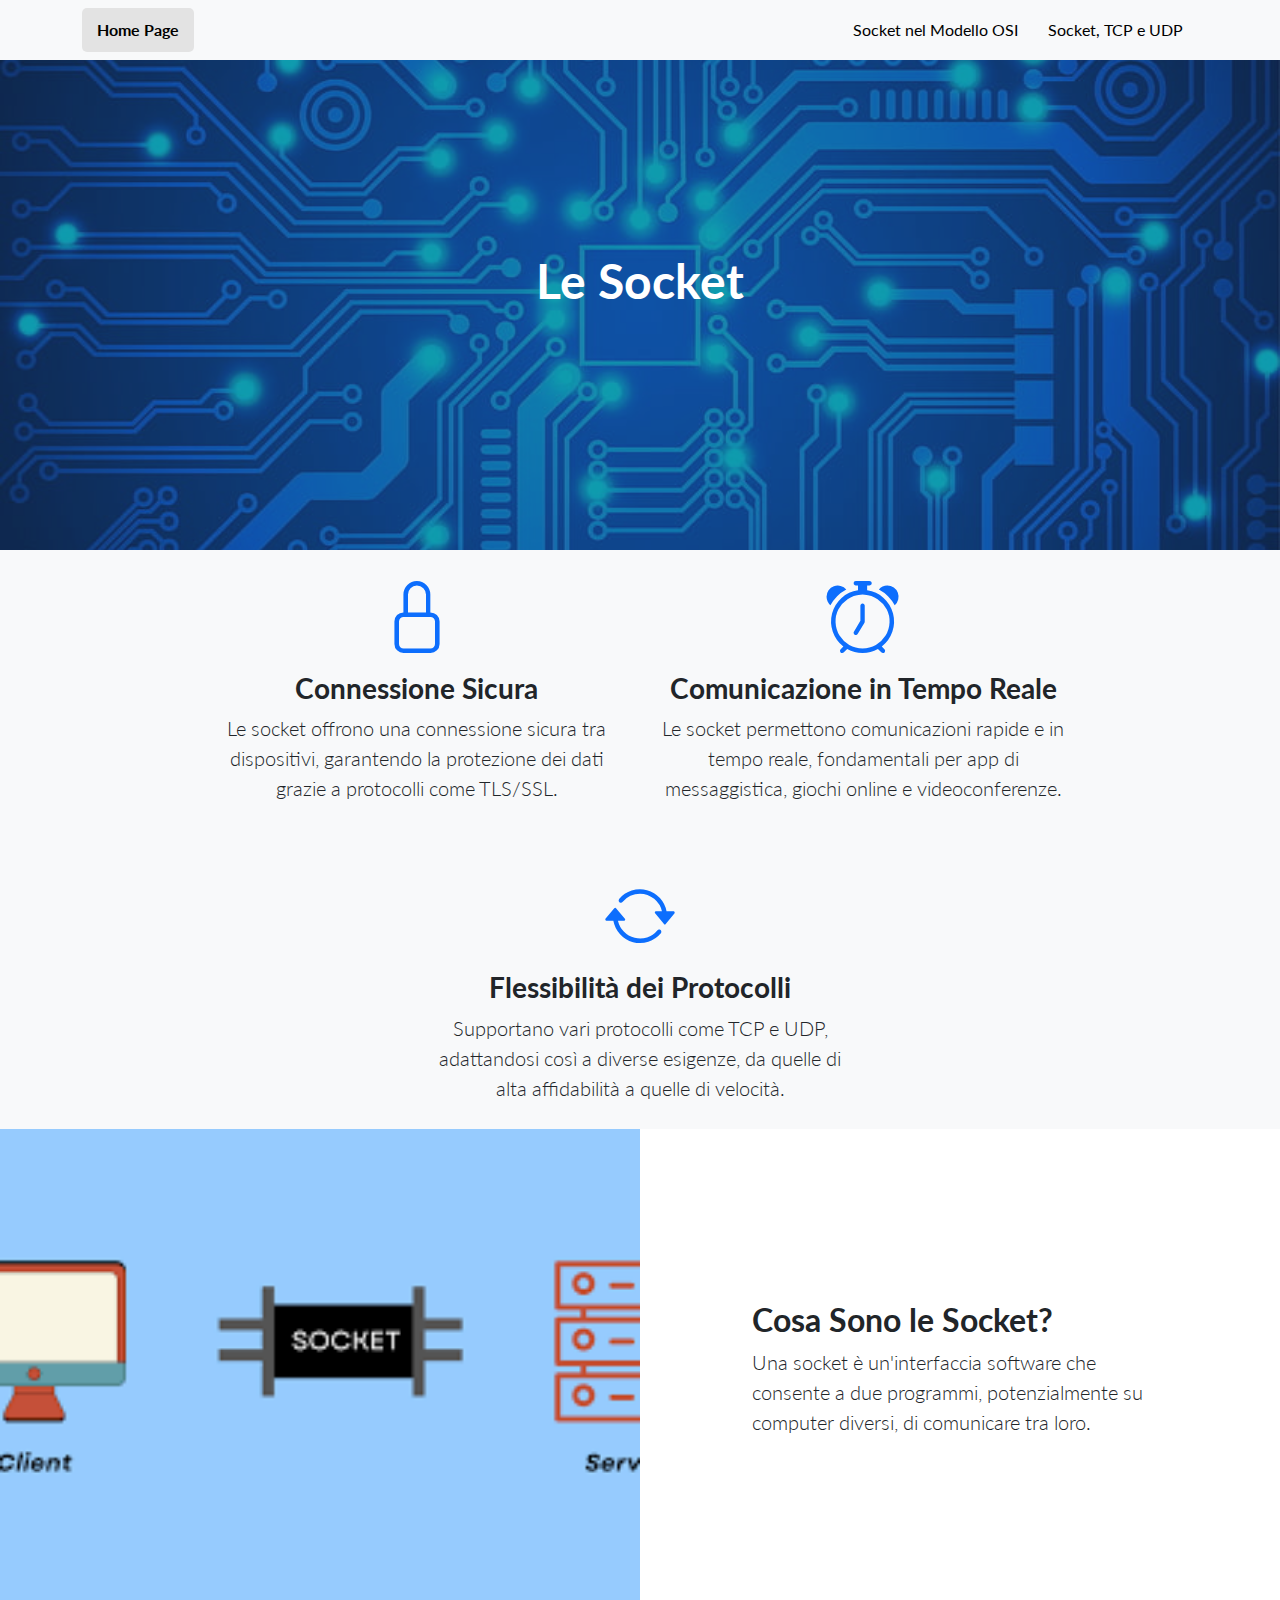
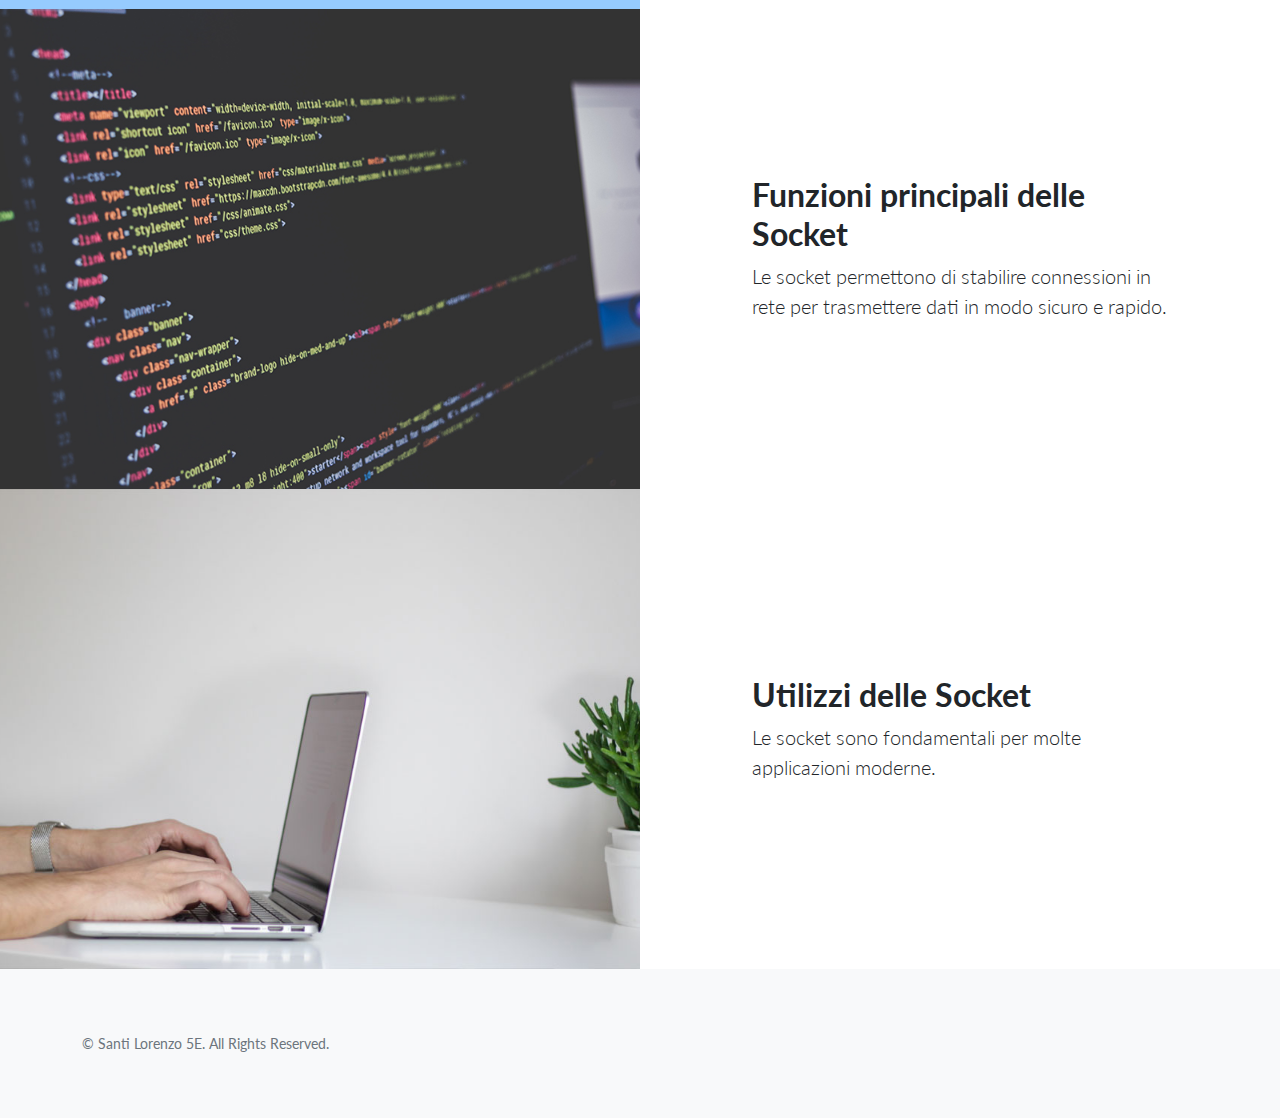
<file: SocketJson/index.html>
<!DOCTYPE html>
<html lang="en">
<head>
    <meta charset="utf-8" />
    <meta name="viewport" content="width=device-width, initial-scale=1, shrink-to-fit=no" />
    <title id="pageTitle">Le Socket</title>
    <!-- Favicon -->
    <link rel="icon" type="image/x-icon" href="assets/favicon.ico" />
    <!-- Bootstrap icons -->
    <link href="https://cdn.jsdelivr.net/npm/bootstrap-icons@1.5.0/font/bootstrap-icons.css" rel="stylesheet" />
    <!-- Google fonts -->
    <link href="https://fonts.googleapis.com/css?family=Lato:300,400,700" rel="stylesheet" />
    <!-- Core theme CSS (includes Bootstrap) -->
    <link href="style.css" rel="stylesheet" />
    <style>
        .navbar-custom {
            background-color: #f8f9fa;
        }

        .navbar-custom a, .navbar-custom .home-link {
            color: #000;
            text-decoration: none;
            padding: 10px 15px;
        }

        .navbar-custom .home-link {
            background-color: #e3e3e3;
            font-weight: bold;
            border-radius: 5px;
        }

        .navbar-custom a:hover, .navbar-custom .home-link:hover {
            background-color: #007bff;
            color: white;
            border-radius: 5px;
        }

        .showcase-img {
            background-size: cover;
            background-position: center center;
            height: 100%;
            min-height: 300px;
        }
    </style>
</head>
<body>
    <!-- Navigation -->
    <nav class="navbar navbar-custom static-top">
        <div class="container">
            <span class="home-link" id="homePageLink">Home Page</span>
            <div id="navbarLinks"></div>
        </div>
    </nav>

    <!-- Masthead -->
    <header class="masthead">
        <div class="container position-relative">
            <div class="row justify-content-center">
                <div class="col-xl-6">
                    <div class="text-center text-white">
                        <h1 class="mb-5" id="mastheadTitle"></h1>
                    </div>
                </div>
            </div>
        </div>
    </header>

    <!-- Features Icons -->
    <section class="features-icons bg-light text-center" id="featuresSection">
    </section>

    <!-- Image Showcases -->
    <section class="showcase" id="showcaseSection">
    </section>

    <!-- Footer -->
    <footer class="footer bg-light">
        <div class="container">
            <div class="row">
                <div class="col-lg-12 h-100 text-center text-lg-start my-auto">
                    <p class="text-muted small mb-4 mb-lg-0" id="footerText"></p>
                </div>
            </div>
        </div>
    </footer>

    <!-- Scripts -->
    <script src="script.js"></script>
    <script src="JsonScripts/HomeScript.js"></script>
</body>
</html>
</file>
